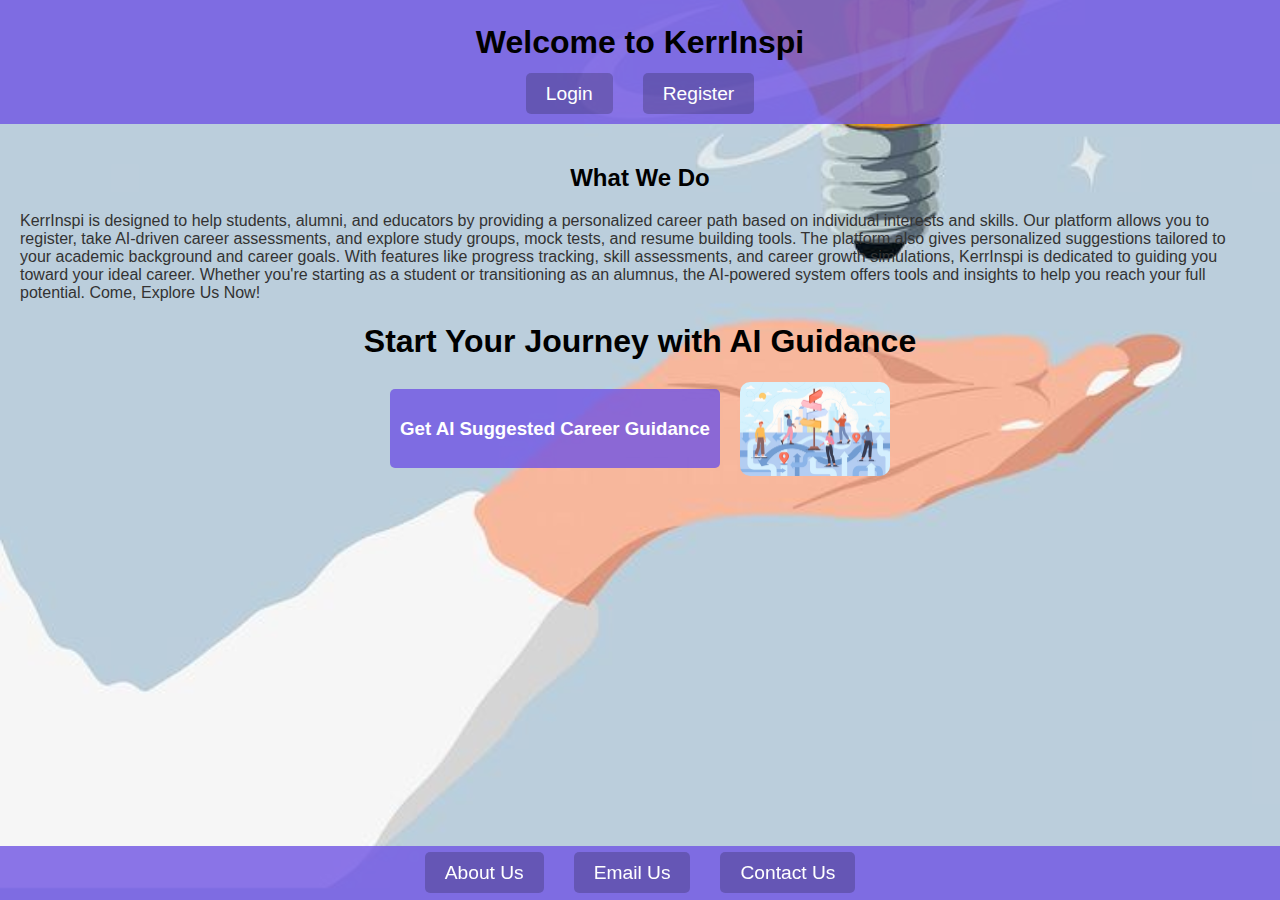
<file: index.html>
<!DOCTYPE html>
<html lang="en">
<head>
    <meta charset="UTF-8">
    <meta name="viewport" content="width=device-width, initial-scale=1.0">
    <title>KerrInspi - Write Your Career Path</title>
    <link rel="stylesheet" href="styles.css">
    <style>
        /* Inline style to control the layout next to the AI button */
        .ai-guidance-container {
            display: flex;
            align-items: center;
            justify-content: center;
            margin-top: 20px;
        }
        .ai-guidance-container img {
            width: 150px; /* Set the width of the image */
            height: auto;  /* Maintain aspect ratio */
            margin-left: 20px;
            border-radius: 10px;
        }
    </style>
</head>
<body>
    <header>
        <h1>Welcome to KerrInspi</h1>
        <nav>
            <ul>
                <li><a href="login.html">Login</a></li>
                <li><a href="registration.html">Register</a></li>
            </ul>
        </nav>
    </header>

    <main>
        <!-- "What We Do" Section -->
        <section id="what-we-do">
            <h2>What We Do</h2>
            <p>
                KerrInspi is designed to help students, alumni, and educators by providing a personalized career path based on 
                individual interests and skills. Our platform allows you to register, take AI-driven career assessments, and 
                explore study groups, mock tests, and resume building tools. The platform also gives personalized suggestions 
                tailored to your academic background and career goals. With features like progress tracking, skill assessments, 
                and career growth simulations, KerrInspi is dedicated to guiding you toward your ideal career. Whether you're 
                starting as a student or transitioning as an alumnus, the AI-powered system offers tools and insights to help 
                you reach your full potential. Come, Explore Us Now!
            </p>
        </section>

        <!-- AI Career Guidance Button with Photo -->
        <section id="ai-guidance">
            <h1>Start Your Journey with AI Guidance</h1>
            <div class="ai-guidance-container">
                <!-- AI Career Guidance Button -->
                <button id="ai-guidance-btn" onclick="redirectToTestPage()">
                    <h3>Get AI Suggested Career Guidance</h3>
                </button>

                <!-- Image Next to the Button -->
                <img src="photo.png" alt="Career Guidance Illustration">
            </div>
        </section>
    </main>

    <footer>
        <ul>
            <li><a href="#">About Us</a></li>
            <li><a href="#">Email Us</a></li>
            <li><a href="#">Contact Us</a></li>
        </ul>
    </footer>

    <script src="script.js"></script>
</body>
</html>
</file>
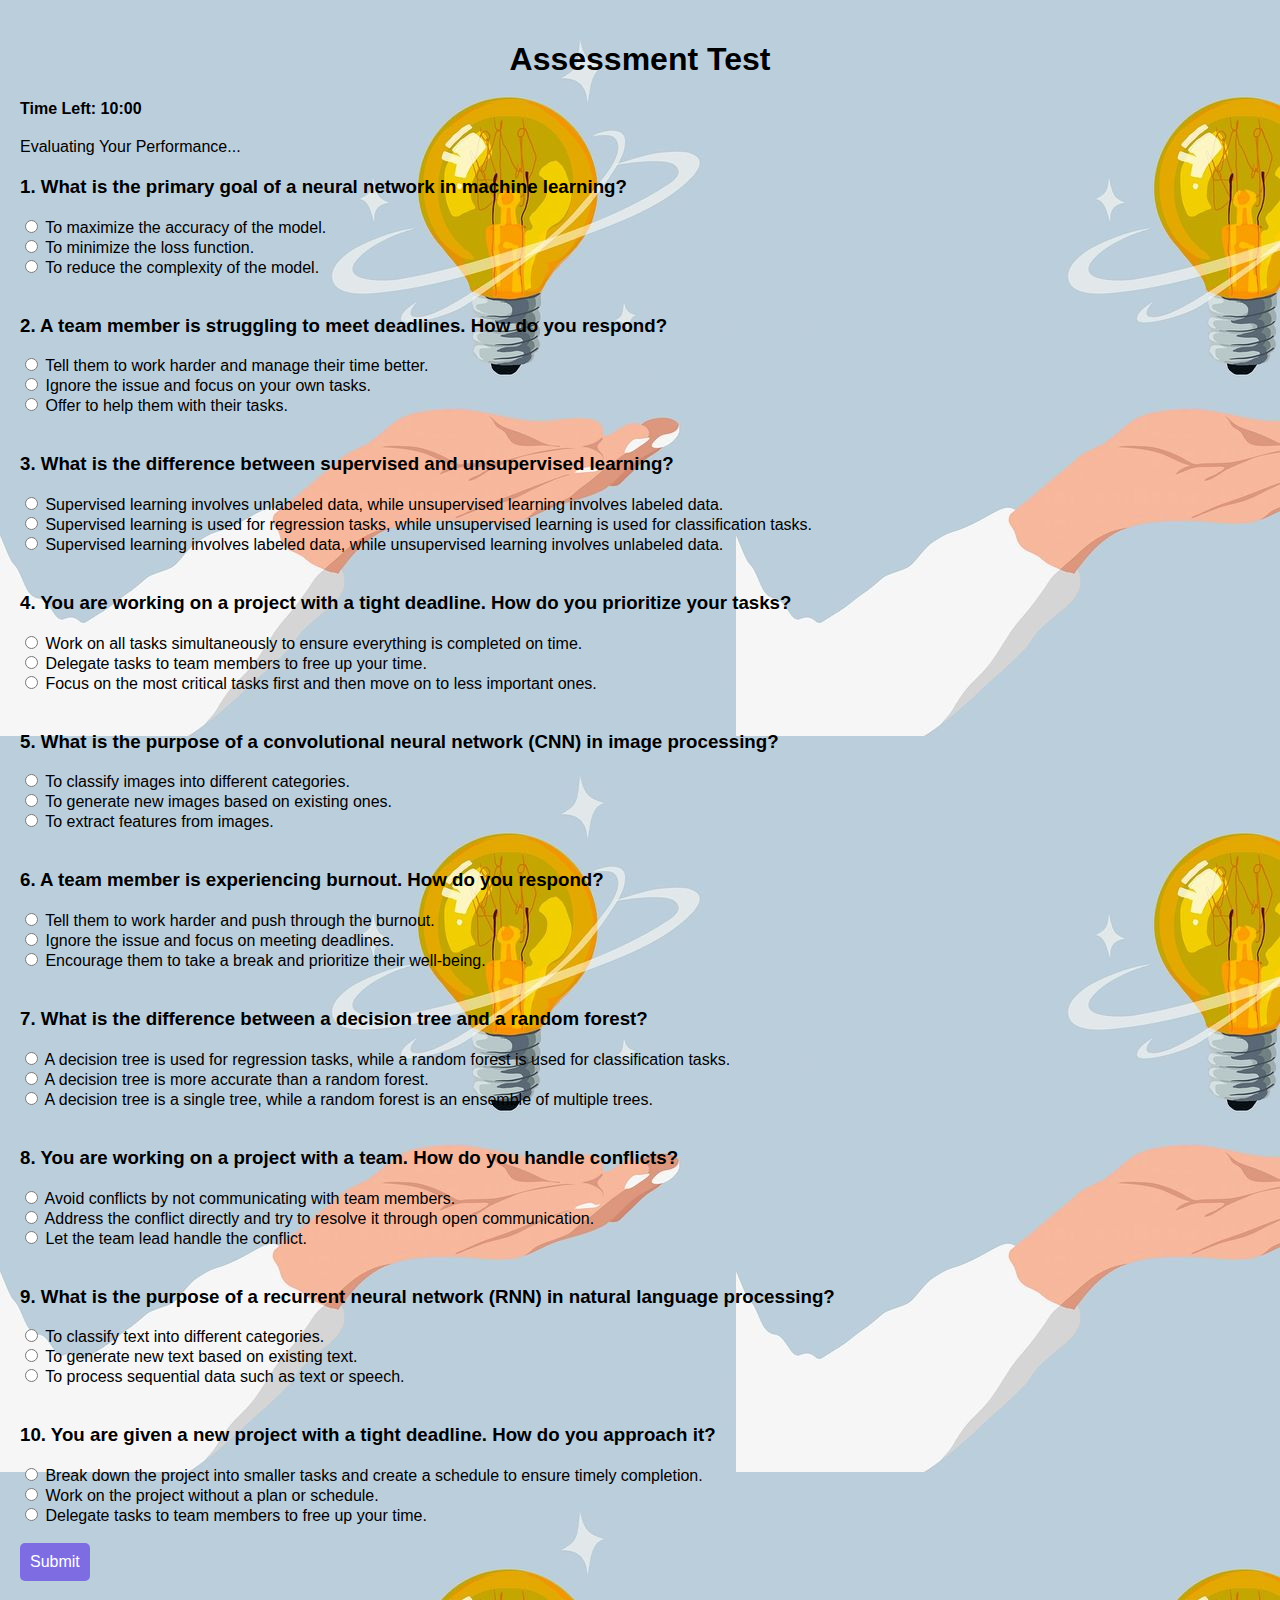
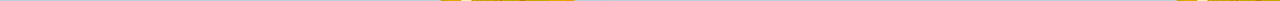
<file: assessment.html>
<!DOCTYPE html>
<html lang="en">
<head>
    <meta charset="UTF-8">
    <meta name="viewport" content="width=device-width, initial-scale=1.0">
    <title>Assessment</title>
    <link rel="stylesheet" href="assessment.css">
    <script src="assessment.js" defer></script>
</head>
<body>
    <header>
        <h1>Assessment Test</h1>
    </header>
    <main>
        <div id="timer">Time Left: <span id="time">10:00</span></div>
        <p>Evaluating Your Performance...</p>

        <form id="assessment-form">
            <h3>1. What is the primary goal of a neural network in machine learning?</h3>
            <input type="radio" name="q1" value="A"> To maximize the accuracy of the model.<br>
            <input type="radio" name="q1" value="B"> To minimize the loss function.<br>
            <input type="radio" name="q1" value="C"> To reduce the complexity of the model.<br><br>

            <h3>2. A team member is struggling to meet deadlines. How do you respond?</h3>
            <input type="radio" name="q2" value="A"> Tell them to work harder and manage their time better.<br>
            <input type="radio" name="q2" value="B"> Ignore the issue and focus on your own tasks.<br>
            <input type="radio" name="q2" value="C"> Offer to help them with their tasks.<br><br>

            <h3>3. What is the difference between supervised and unsupervised learning?</h3>
            <input type="radio" name="q3" value="A"> Supervised learning involves unlabeled data, while unsupervised learning involves labeled data.<br>
            <input type="radio" name="q3" value="B"> Supervised learning is used for regression tasks, while unsupervised learning is used for classification tasks.<br>
            <input type="radio" name="q3" value="C"> Supervised learning involves labeled data, while unsupervised learning involves unlabeled data.<br><br>

            <h3>4. You are working on a project with a tight deadline. How do you prioritize your tasks?</h3>
            <input type="radio" name="q4" value="A"> Work on all tasks simultaneously to ensure everything is completed on time.<br>
            <input type="radio" name="q4" value="B"> Delegate tasks to team members to free up your time.<br>
            <input type="radio" name="q4" value="C"> Focus on the most critical tasks first and then move on to less important ones.<br><br>

            <h3>5. What is the purpose of a convolutional neural network (CNN) in image processing?</h3>
            <input type="radio" name="q5" value="A"> To classify images into different categories.<br>
            <input type="radio" name="q5" value="B"> To generate new images based on existing ones.<br>
            <input type="radio" name="q5" value="C"> To extract features from images.<br><br>

            <h3>6. A team member is experiencing burnout. How do you respond?</h3>
            <input type="radio" name="q6" value="A"> Tell them to work harder and push through the burnout.<br>
            <input type="radio" name="q6" value="B"> Ignore the issue and focus on meeting deadlines.<br>
            <input type="radio" name="q6" value="C"> Encourage them to take a break and prioritize their well-being.<br><br>

            <h3>7. What is the difference between a decision tree and a random forest?</h3>
            <input type="radio" name="q7" value="A"> A decision tree is used for regression tasks, while a random forest is used for classification tasks.<br>
            <input type="radio" name="q7" value="B"> A decision tree is more accurate than a random forest.<br>
            <input type="radio" name="q7" value="C"> A decision tree is a single tree, while a random forest is an ensemble of multiple trees.<br><br>

            <h3>8. You are working on a project with a team. How do you handle conflicts?</h3>
            <input type="radio" name="q8" value="A"> Avoid conflicts by not communicating with team members.<br>
            <input type="radio" name="q8" value="B"> Address the conflict directly and try to resolve it through open communication.<br>
            <input type="radio" name="q8" value="C"> Let the team lead handle the conflict.<br><br>

            <h3>9. What is the purpose of a recurrent neural network (RNN) in natural language processing?</h3>
            <input type="radio" name="q9" value="A"> To classify text into different categories.<br>
            <input type="radio" name="q9" value="B"> To generate new text based on existing text.<br>
            <input type="radio" name="q9" value="C"> To process sequential data such as text or speech.<br><br>

            <h3>10. You are given a new project with a tight deadline. How do you approach it?</h3>
            <input type="radio" name="q10" value="A"> Break down the project into smaller tasks and create a schedule to ensure timely completion.<br>
            <input type="radio" name="q10" value="B"> Work on the project without a plan or schedule.<br>
            <input type="radio" name="q10" value="C"> Delegate tasks to team members to free up your time.<br><br>

            <button type="submit">Submit</button>
        </form>

        <div id="result" style="display: none;">
            <h2>Results</h2>
            <p id="score"></p>
            <button id="review-performance">Review Performance</button>
        </div>

        <div id="review-performance-div" style="display: none;">
            <h2>Review Performance</h2>
            <div id="review-questions"></div>
            <button id="go-back-to-dashboard">Go Back to Dashboard</button>
        </div>
    </main>
</body>
</html>
</file>
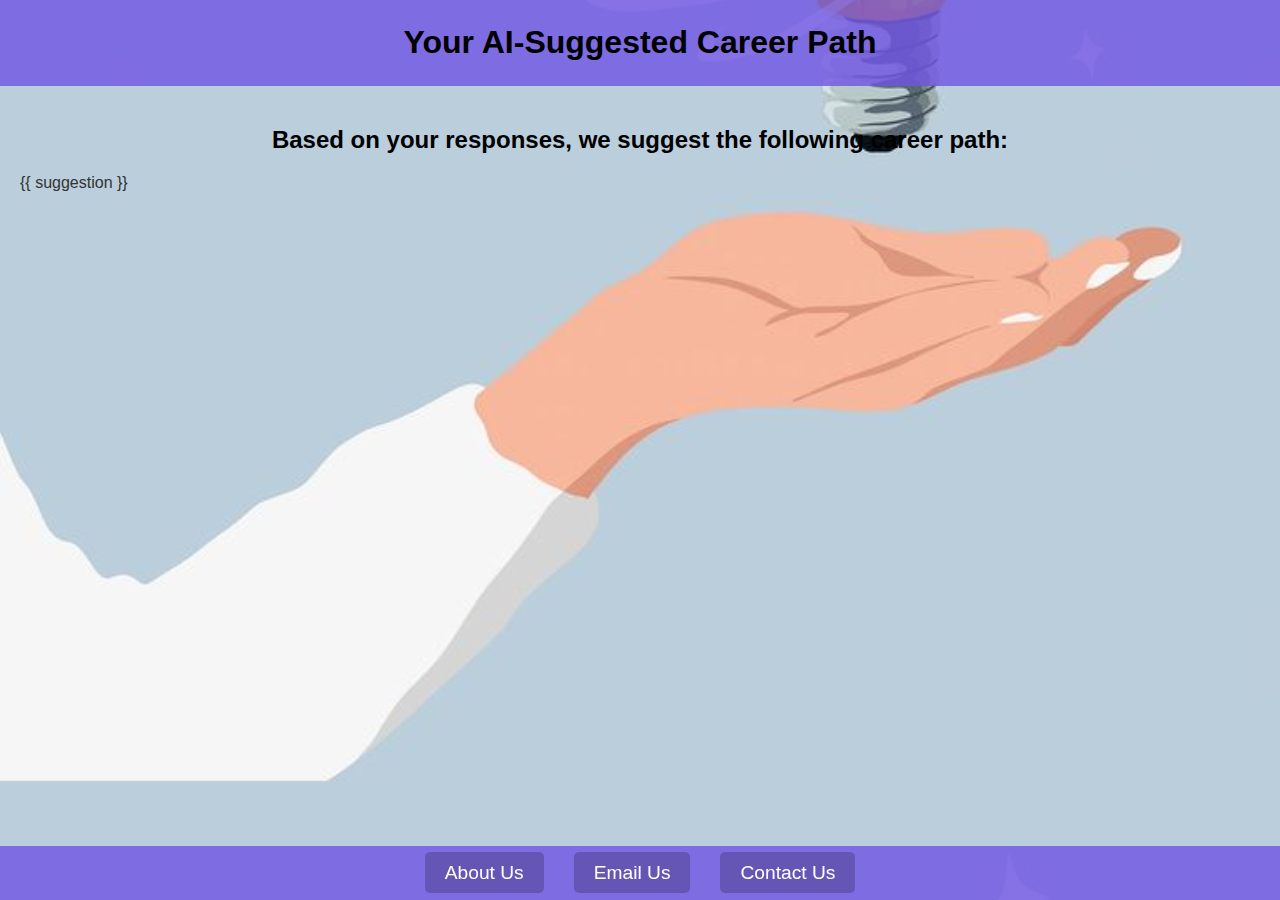
<file: career_suggestions.html>
<!DOCTYPE html>
<html lang="en">
<head>
    <meta charset="UTF-8">
    <meta name="viewport" content="width=device-width, initial-scale=1.0">
    <title>Career Suggestion</title>
    <link rel="stylesheet" href="styles.css">
</head>
<body>
    <header>
        <h1>Your AI-Suggested Career Path</h1>
    </header>

    <main>
        <h2>Based on your responses, we suggest the following career path:</h2>
        <p id="suggestion">{{ suggestion }}</p>
        <br><br><br> <!-- Additional <br> tags for readability -->
    </main>

    <footer>
        <ul>
            <li><a href="#">About Us</a></li>
            <li><a href="#">Email Us</a></li>
            <li><a href="#">Contact Us</a></li>
        </ul>
    </footer>

    <script src="script.js"></script>
</body>
</html>
</file>
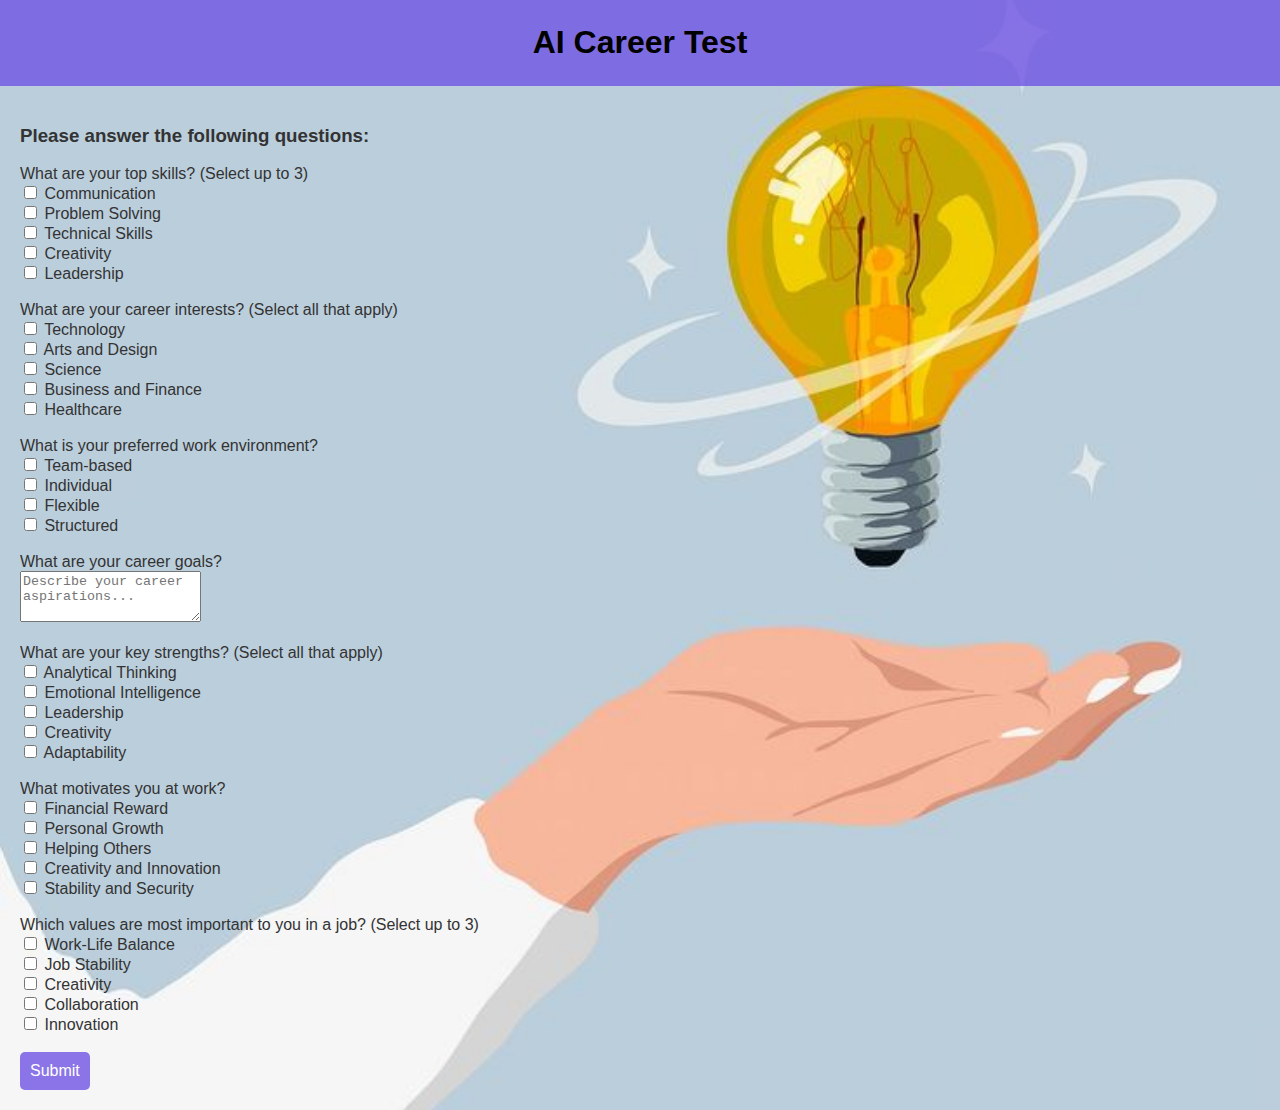
<file: career_test.html>
<!DOCTYPE html>
<html lang="en">
<head>
    <meta charset="UTF-8">
    <meta name="viewport" content="width=device-width, initial-scale=1.0">
    <title>Career Test - KerrInspi</title>
    <link rel="stylesheet" href="styles.css">
</head>
<body>
    <header>
        <h1>AI Career Test</h1>
    </header>

    <main>
        <form id="career-test-form">
            <h3>Please answer the following questions:</h3>

            <!-- Skills Question (Checkboxes) -->
            <label for="skills">What are your top skills? (Select up to 3)</label><br>
            <input type="checkbox" name="skills" value="Communication"> Communication<br>
            <input type="checkbox" name="skills" value="Problem Solving"> Problem Solving<br>
            <input type="checkbox" name="skills" value="Technical Skills"> Technical Skills<br>
            <input type="checkbox" name="skills" value="Creativity"> Creativity<br>
            <input type="checkbox" name="skills" value="Leadership"> Leadership<br><br>

            <!-- Interests Question (Checkboxes) -->
            <label for="interests">What are your career interests? (Select all that apply)</label><br>
            <input type="checkbox" name="interests" value="Technology"> Technology<br>
            <input type="checkbox" name="interests" value="Arts and Design"> Arts and Design<br>
            <input type="checkbox" name="interests" value="Science"> Science<br>
            <input type="checkbox" name="interests" value="Business and Finance"> Business and Finance<br>
            <input type="checkbox" name="interests" value="Healthcare"> Healthcare<br><br>

            <!-- Work Environment Question -->
            <label for="work_environment">What is your preferred work environment?</label><br>
            <input type="checkbox" name="work_environment" value="Team-based"> Team-based<br>
            <input type="checkbox" name="work_environment" value="Individual"> Individual<br>
            <input type="checkbox" name="work_environment" value="Flexible"> Flexible<br>
            <input type="checkbox" name="work_environment" value="Structured"> Structured<br><br>

            <!-- Career Goals (Open Text) -->
            <label for="career_goals">What are your career goals?</label><br>
            <textarea id="career_goals" name="career_goals" rows="3" placeholder="Describe your career aspirations..."></textarea><br><br>

            <!-- Strengths Question (Checkboxes) -->
            <label for="strengths">What are your key strengths? (Select all that apply)</label><br>
            <input type="checkbox" name="strengths" value="Analytical Thinking"> Analytical Thinking<br>
            <input type="checkbox" name="strengths" value="Emotional Intelligence"> Emotional Intelligence<br>
            <input type="checkbox" name="strengths" value="Leadership"> Leadership<br>
            <input type="checkbox" name="strengths" value="Creativity"> Creativity<br>
            <input type="checkbox" name="strengths" value="Adaptability"> Adaptability<br><br>

            <!-- Motivation Question -->
            <label for="motivation">What motivates you at work?</label><br>
            <input type="checkbox" name="motivation" value="Financial Reward"> Financial Reward<br>
            <input type="checkbox" name="motivation" value="Personal Growth"> Personal Growth<br>
            <input type="checkbox" name="motivation" value="Helping Others"> Helping Others<br>
            <input type="checkbox" name="motivation" value="Creativity and Innovation"> Creativity and Innovation<br>
            <input type="checkbox" name="motivation" value="Stability and Security"> Stability and Security<br><br>

            <!-- Values Question (Checkboxes) -->
            <label for="values">Which values are most important to you in a job? (Select up to 3)</label><br>
            <input type="checkbox" name="values" value="Work-Life Balance"> Work-Life Balance<br>
            <input type="checkbox" name="values" value="Job Stability"> Job Stability<br>
            <input type="checkbox" name="values" value="Creativity"> Creativity<br>
            <input type="checkbox" name="values" value="Collaboration"> Collaboration<br>
            <input type="checkbox" name="values" value="Innovation"> Innovation<br><br>

            <button type="button" onclick="submitCareerTest()">Submit</button>
        </form>
    </main>

    <script src="script.js"></script>
</body>
</html>
</file>
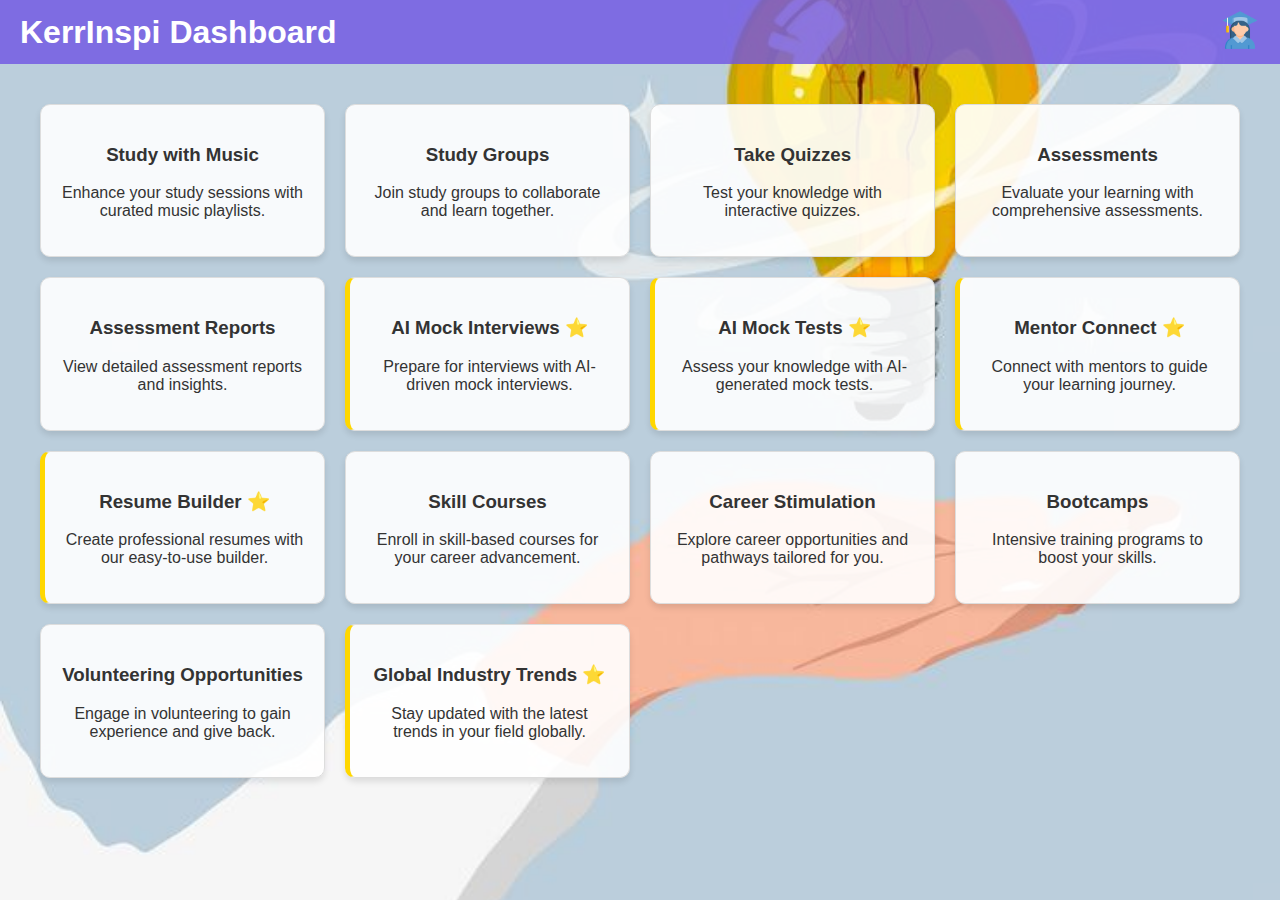
<file: dashboard.html>
<!DOCTYPE html>
<html lang="en">
<head>
    <meta charset="UTF-8">
    <meta name="viewport" content="width=device-width, initial-scale=1.0">
    <title>Dashboard</title>
    <link rel="stylesheet" href="dashboard.css">
    <script src="dashboard.js" defer></script> <!-- External JS file -->
</head>
<body>
    <header>
        <div class="header-container">
            <h1>KerrInspi Dashboard</h1>
            <div class="user-icon">
                <img src="user_icon.png" alt="User Icon">
                <div class="user-menu">
                    <ul>
                        <li><a href="profile.html">Profile</a></li>
                        <li><a href="#">Settings</a></li>
                        <div class="logout" onclick="log_out()">
                            <li><a href="index.html">Logout</a></li>
                        </div>
                    </ul>
                </div>
            </div>
        </div>
    </header>

    <main>
        <div class="feature-grid">
            <div class="feature" onclick="openMusicPage()">
                <h3>Study with Music</h3>
                <p>Enhance your study sessions with curated music playlists.</p>
            </div>
            <div class="feature">
                <h3>Study Groups</h3>
                <p>Join study groups to collaborate and learn together.</p>
            </div>
            <div class="feature">
                <h3>Take Quizzes</h3>
                <p>Test your knowledge with interactive quizzes.</p>
            </div>
            <div class="feature" onclick="openAssessment()">
                <h3>Assessments</h3>
                <p>Evaluate your learning with comprehensive assessments.</p>
            </div>
            
            <!-- Assessment Reports Feature -->
            
            <div class="feature" onclick="openAssessmentReports()">
                <h3>Assessment Reports</h3>
                <p>View detailed assessment reports and insights.</p>
            </div>

            <div class="feature premium" onclick="showPremiumNotification()">
                <h3>AI Mock Interviews ⭐</h3>
                <p>Prepare for interviews with AI-driven mock interviews.</p>
            </div>
            <div class="feature premium" onclick="showPremiumNotification()">
                <h3>AI Mock Tests ⭐</h3>
                <p>Assess your knowledge with AI-generated mock tests.</p>
            </div>
            <div class="feature premium" onclick="showPremiumNotification()">
                <h3>Mentor Connect ⭐</h3>
                <p>Connect with mentors to guide your learning journey.</p>
            </div>
            <div class="feature premium" onclick="showPremiumNotification()">
                <h3>Resume Builder ⭐</h3>
                <p>Create professional resumes with our easy-to-use builder.</p>
            </div>
            <div class="feature">
                <h3>Skill Courses</h3>
                <p>Enroll in skill-based courses for your career advancement.</p>
            </div>
            <div class="feature">
                <h3>Career Stimulation</h3>
                <p>Explore career opportunities and pathways tailored for you.</p>
            </div>
            <div class="feature">
                <h3>Bootcamps</h3>
                <p>Intensive training programs to boost your skills.</p>
            </div>
            <div class="feature">
                <h3>Volunteering Opportunities</h3>
                <p>Engage in volunteering to gain experience and give back.</p>
            </div>
            <div class="feature premium" onclick="showPremiumNotification()">
                <h3>Global Industry Trends ⭐</h3>
                <p>Stay updated with the latest trends in your field globally.</p>
            </div>
        </div>
    </main>
</body>
</html>
</file>
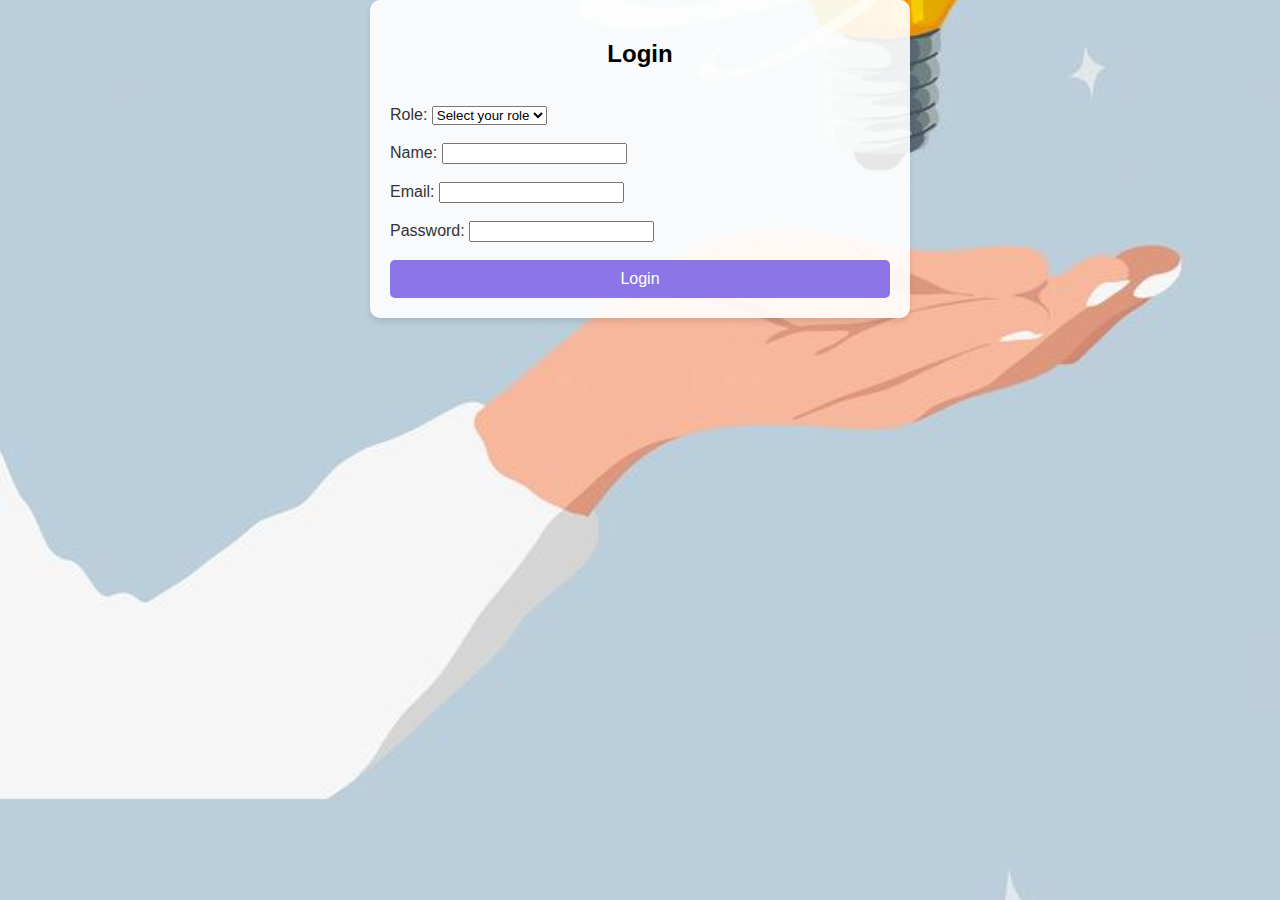
<file: login.html>
<!DOCTYPE html>
<html lang="en">
<head>
    <meta charset="UTF-8">
    <meta name="viewport" content="width=device-width, initial-scale=1.0">
    <title>Login Page</title>
    <link rel="stylesheet" href="register_styles.css">
</head>
<body>
    <div class="container">
        <h2>Login</h2><br>
        <form id="loginForm">
            <label for="role">Role:</label>
            <select id="role" name="role" required>
                <option value="" disabled selected>Select your role</option>
                <option value="student">Student</option>
                <option value="alumni">Alumni</option>
                <option value="educator">Educator</option>
            </select><br><br>

            <label for="name">Name:</label>
            <input type="text" id="name" name="name" required><br><br>

            <label for="email">Email:</label>
            <input type="email" id="email" name="email" required><br><br>

            <label for="password">Password:</label>
            <input type="password" id="password" name="password" required><br><br>

            <button type="submit">Login</button>
        </form>
    </div>

    <script src="login_script.js"></script>
</body>
</html>
</file>
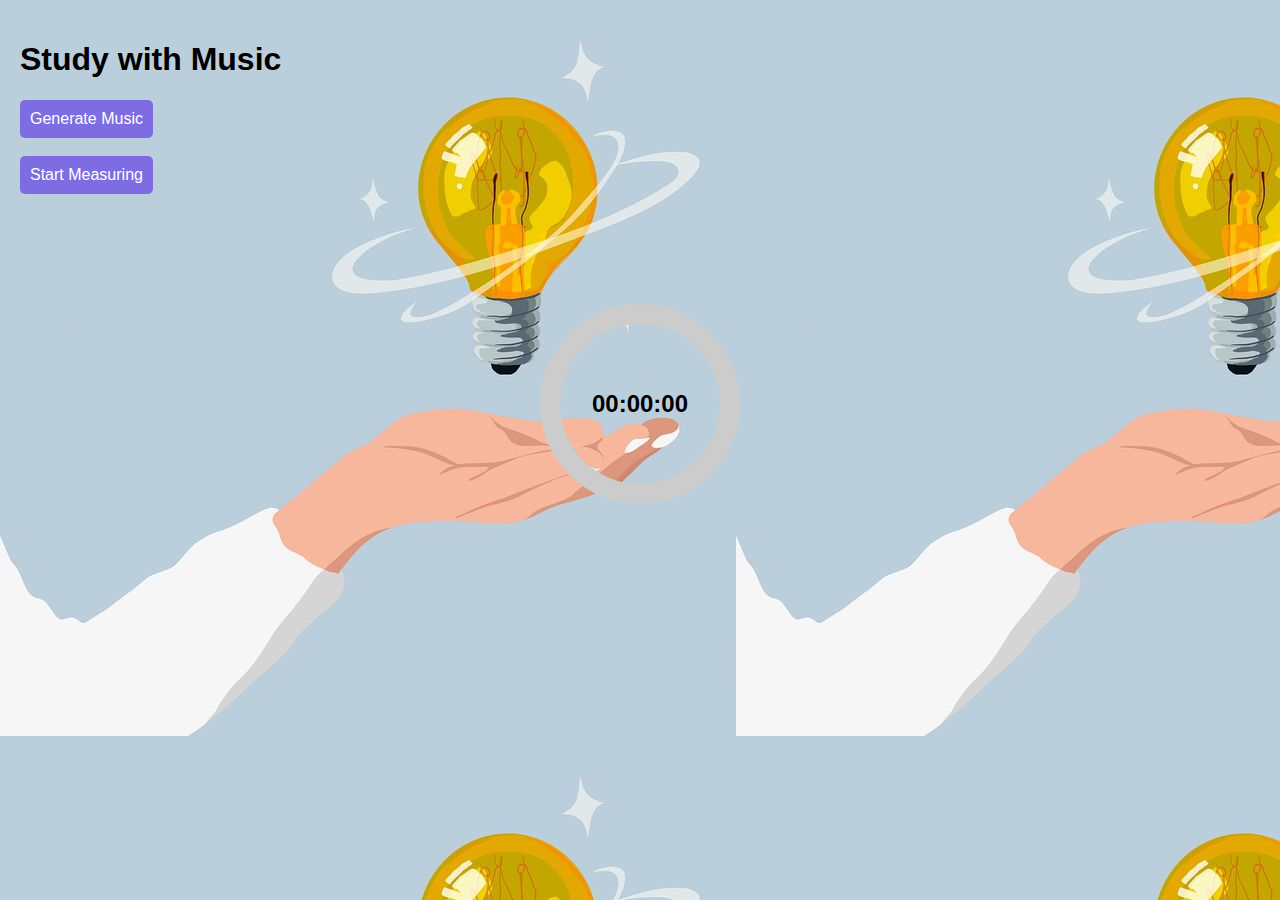
<file: music.html>
<!DOCTYPE html>
<html lang="en">
<head>
    <meta charset="UTF-8">
    <meta name="viewport" content="width=device-width, initial-scale=1.0">
    <title>Study with Music</title>
    <link rel="stylesheet" href="assessment.css">
    <script src="music.js" defer></script> <!-- External JS file for music functionality -->
</head>
<body>
    <div class="music-container">
        <h1>Study with Music</h1>
        <div class="music-controls">
            <button id="generate-music-btn">Generate Music</button><br><br>
            <button id="start-timer-btn">Start Measuring</button><br><br>
            <button id="pause-record-btn" style="display: none;">Pause and Record</button><br><br>
            <button id="back-to-dashboard-btn" style="display: none;">Go Back to Dashboard</button><br><br>
        </div>

        <div id="timer-container">
            <svg id="timer-circle" width="200" height="200" viewBox="0 0 100 100">
                <circle cx="50" cy="50" r="45" stroke-width="10" fill="none" class="background-circle"></circle>
                <circle cx="50" cy="50" r="45" stroke-width="10" fill="none" class="progress-circle"></circle>
            </svg>
            <div id="time-elapsed">00:00:00</div>
        </div>
    </div>
</body>
</html>
</file>
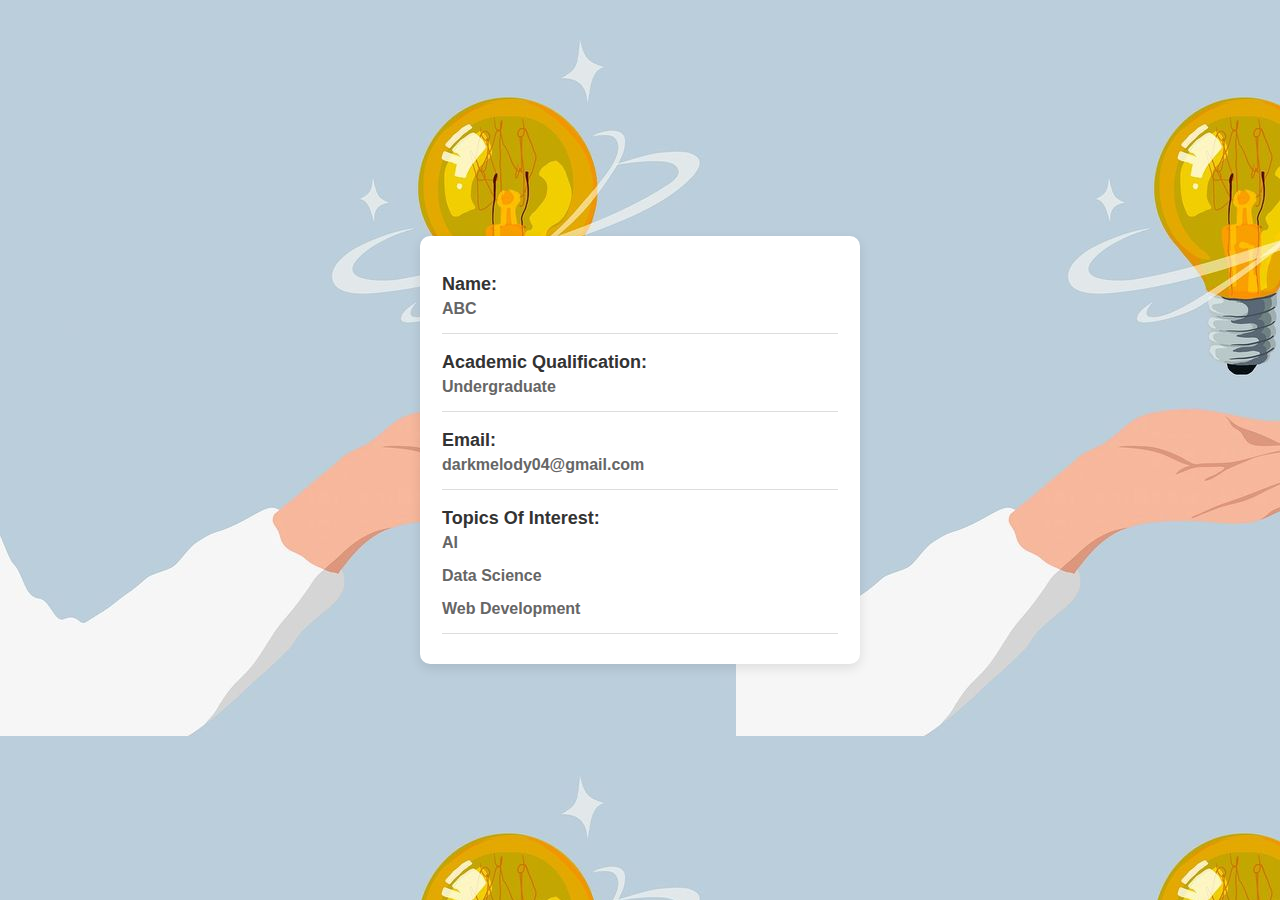
<file: profile.html>
<!DOCTYPE html>
<html lang="en">
<head>
    <meta charset="UTF-8">
    <meta name="viewport" content="width=device-width, initial-scale=1.0">
    <title>KerrInspi Student Profile</title>
    <link rel="stylesheet" href="profile.css">
</head>
<body>
    <div class="profile-container">
        <legend class="profile-legend">
            <h3>Name:</h3> 
            <h5>ABC</h5>
            <hr>
            <h3>Academic Qualification:</h3>
            <h5>Undergraduate</h5>
            <hr> 
            <h3>Email:</h3>
            <h5>darkmelody04@gmail.com</h5>
            <hr> 
            <h3>Topics Of Interest:</h3> 
            <h5>AI</h5>
            <h5>Data Science</h5>
            <h5>Web Development</h5>
            <hr>
        </legend>
    </div>
</body>
</html>
</file>
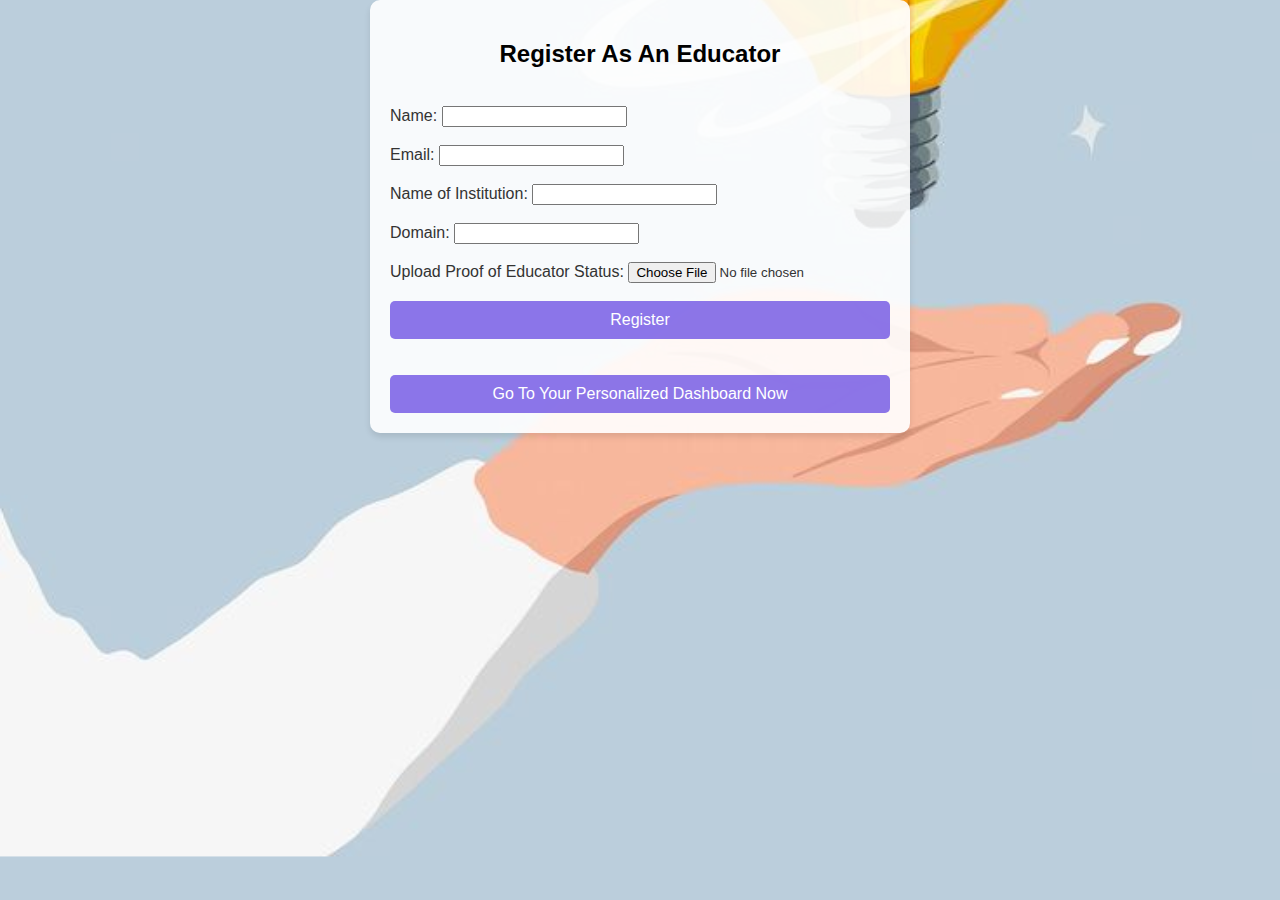
<file: register_educator.html>
<!DOCTYPE html>
<html lang="en">
<head>
    <meta charset="UTF-8">
    <meta name="viewport" content="width=device-width, initial-scale=1.0">
    <title>Register as an Educator</title>
    <link rel="stylesheet" href="register_styles.css">
</head>
<body>
    <div class="container">
        <h2>Register As An Educator</h2><br> 
        <form id="educatorForm" enctype="multipart/form-data">
            <label for="name">Name:</label>
            <input type="text" id="name" name="name" required><br><br>

            <label for="email">Email:</label>
            <input type="email" id="email" name="email" required><br><br>

            <label for="institution">Name of Institution:</label>
            <input type="text" id="institution" name="institution" required><br><br>

            <label for="domain">Domain:</label>
            <input type="text" id="domain" name="domain" required><br><br>

            <label for="proof">Upload Proof of Educator Status:</label>
            <input type="file" id="proof" name="proof" accept="image/*,application/pdf" required><br><br>

            <button type="submit">Register</button><br><br>
            <button onclick="dashboard.html">Go To Your Personalized Dashboard Now</button>
        </form>
    </div>

    <script src="register_educator.js"></script>
</body>
</html>
</file>
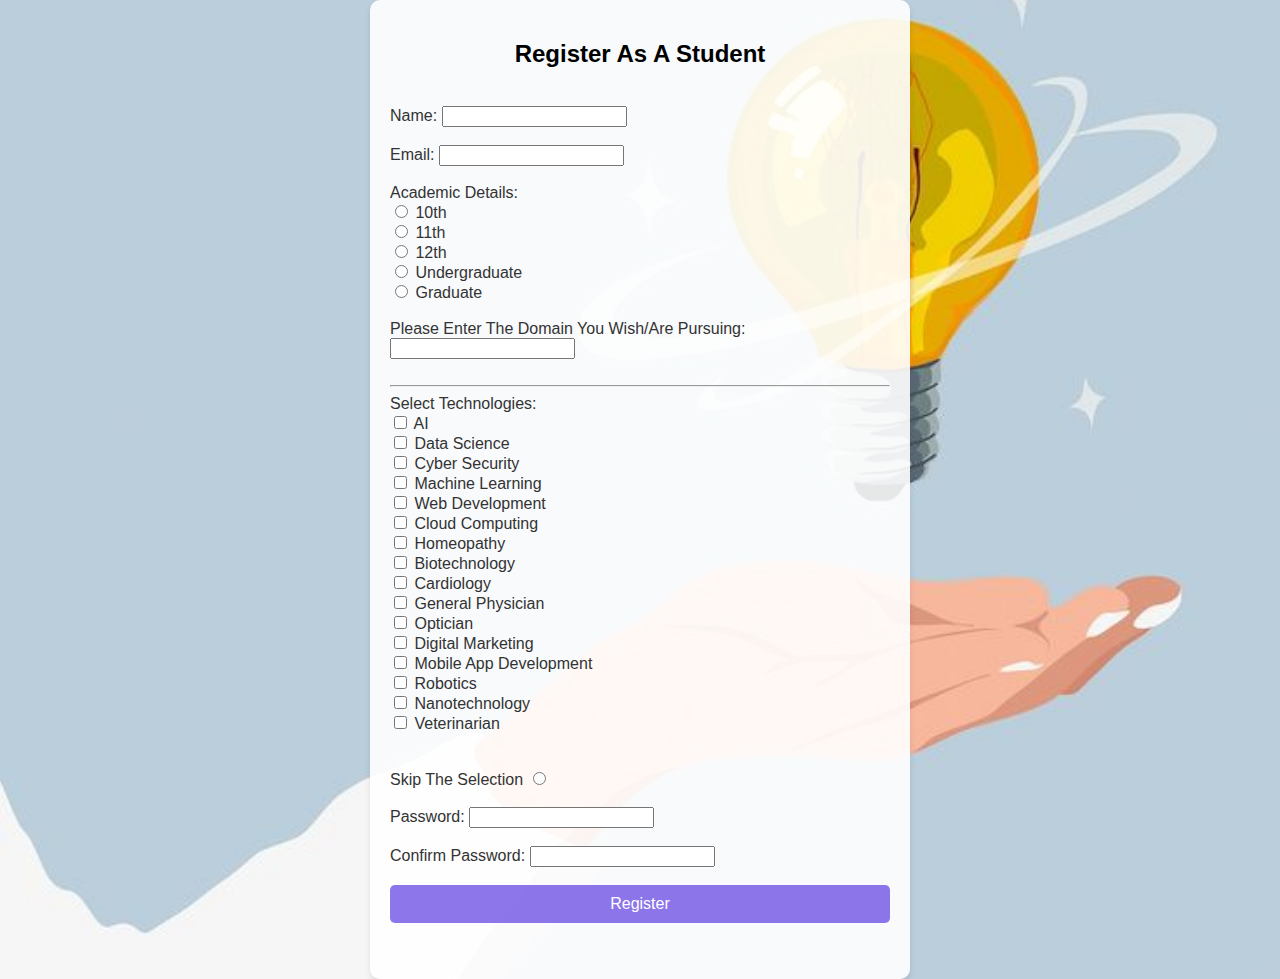
<file: register_student.html>
<!DOCTYPE html>
<html lang="en">
<head>
    <meta charset="UTF-8">
    <meta name="viewport" content="width=device-width, initial-scale=1.0">
    <title>Register Page</title>
    <link rel="stylesheet" href="register_styles.css"> 
</head>
<body>
    <div class="container">
        <h2>Register As A Student</h2><br> 
        <form id="signupForm">
            <label for="name">Name:</label>
            <input type="text" id="name" name="name" required><br><br>

            <label for="email">Email:</label>
            <input type="email" id="email" name="email" required><br><br>

            <label>Academic Details:</label><br>
            <input type="radio" name="academicLevel" value="10th" required> 10th<br>
            <input type="radio" name="academicLevel" value="11th Grade"> 11th<br>
            <input type="radio" name="academicLevel" value="12th Grade"> 12th<br>
            <input type="radio" name="academicLevel" value="Undergraduate"> Undergraduate<br>
            <input type="radio" name="academicLevel" value="Graduate"> Graduate<br><br>

            <label for="domain">Please Enter The Domain You Wish/Are Pursuing:</label>
            <input type="text" id="domain" name="domain" required><br><br>

            <hr> 

            <label for="technologies">Select Technologies:</label><br>
            <div id="technologies">
                <input type="checkbox" name="tech" value="AI"> AI<br>
                <input type="checkbox" name="tech" value="Data Science"> Data Science<br>
                <input type="checkbox" name="tech" value="Cyber Security"> Cyber Security<br>
                <input type="checkbox" name="tech" value="Machine Learning"> Machine Learning<br>
                <input type="checkbox" name="tech" value="Web Development"> Web Development<br>
                <input type="checkbox" name="tech" value="Cloud Computing"> Cloud Computing<br>
                <input type="checkbox" name="bio" value="Homeopathy"> Homeopathy<br>
                <input type="checkbox" name="bio" value="Biotechnology"> Biotechnology<br>
                <input type="checkbox" name="bio" value="Cardiology"> Cardiology<br>
                <input type="checkbox" name="bio" value="General Physician"> General Physician<br>
                <input type="checkbox" name="bio" value="Optician"> Optician<br>
                <input type="checkbox" name="tech" value="Digital Marketing"> Digital Marketing<br>
                <input type="checkbox" name="tech" value="Mobile App Development"> Mobile App Development<br>
                <input type="checkbox" name="tech" value="Robotics"> Robotics<br>
                <input type="checkbox" name="tech" value="Nanotechnology"> Nanotechnology<br>
                <input type="checkbox" name="bio" value="Veterinarian"> Veterinarian<br>
            </div><br><br> 

            <label for="skip">Skip The Selection</label>
            <input type="radio" id="skip" name="Skip Part"><br><br>

            <label for="password">Password:</label>
            <input type="password" id="password" name="password" required><br><br>

            <label for="confirmPassword">Confirm Password:</label>
            <input type="password" id="confirmPassword" name="confirmPassword" required><br><br>

            <button type="submit">Register</button><br><br>
        </form>
    </div>

    <script src="register_student_script.js"></script> <!-- Add your JS file -->
</body>
</html>
</file>
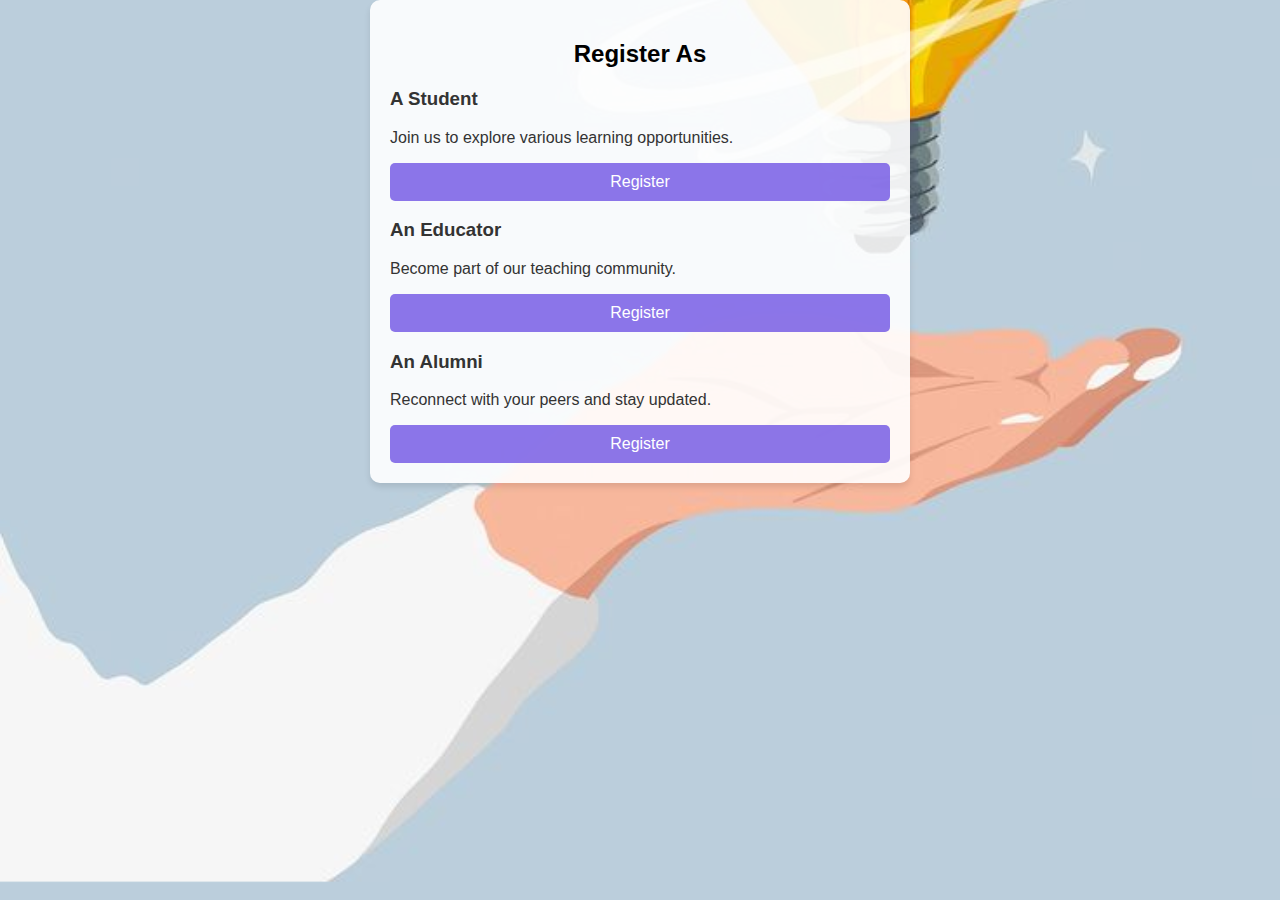
<file: registration.html>
<!DOCTYPE html>
<html lang="en">
<head>
    <meta charset="UTF-8">
    <meta name="viewport" content="width=device-width, initial-scale=1.0">
    <title>Login Page</title>
    <link rel="stylesheet" href="register_styles.css"> 
</head>
<body>
    <div class="container">
        <h2>Register As</h2> 
        <div class="options">
            <div class="option">
                <h3>A Student</h3>
                <p>Join us to explore various learning opportunities.</p>
                <button onclick="location.href='register_student.html'">Register</button>
            </div>
            <div class="option">
                <h3>An Educator</h3>
                <p>Become part of our teaching community.</p>
                <button onclick="location.href='register_educator.html'">Register</button>
            </div>
            <div class="option">
                <h3>An Alumni</h3>
                <p>Reconnect with your peers and stay updated.</p>
                <button onclick="location.href='register_alumni.html'">Register</button>
            </div>
        </div>
    </div>
</body>
</html>
</file>
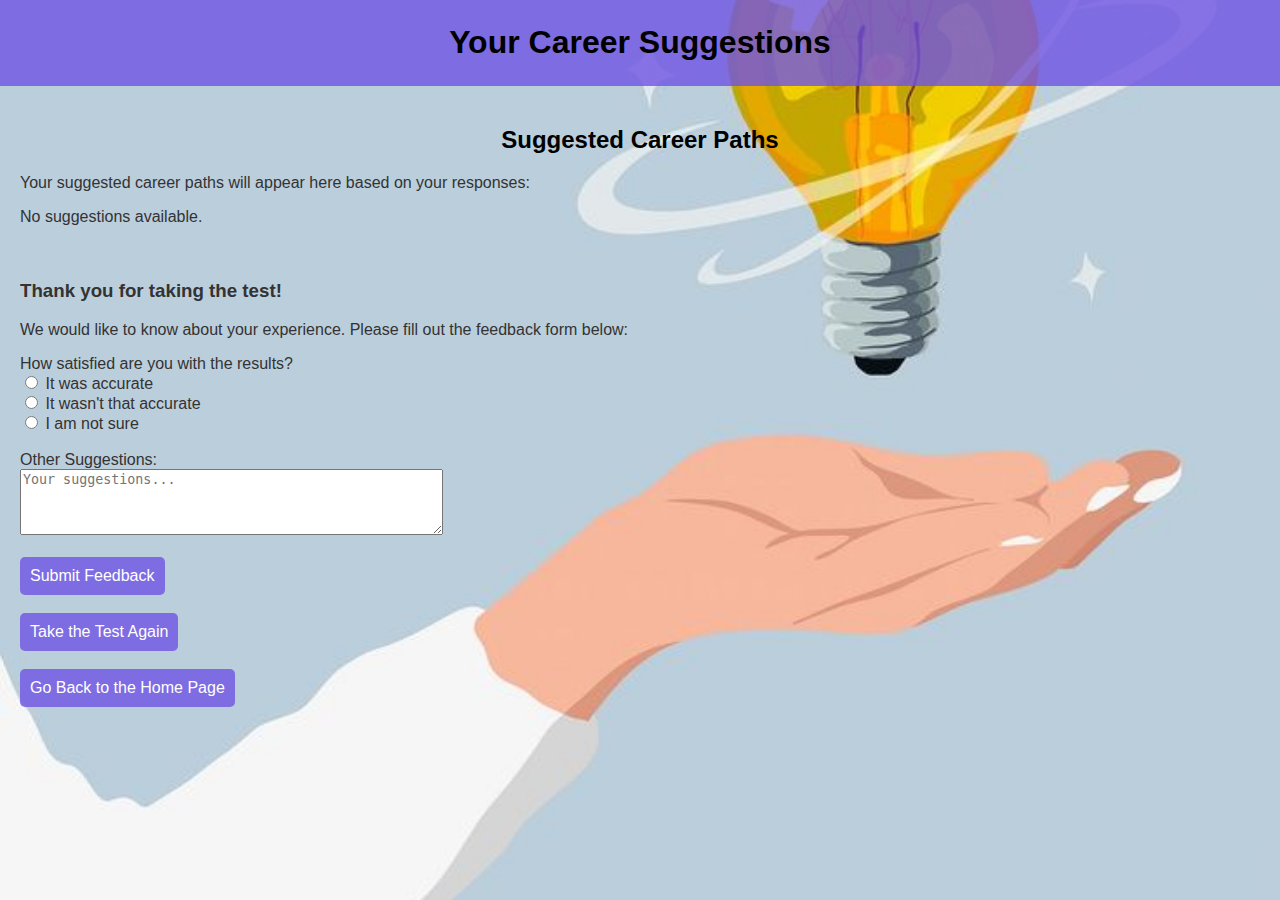
<file: results.html>
<!DOCTYPE html>
<html lang="en">
<head>
    <meta charset="UTF-8">
    <meta name="viewport" content="width=device-width, initial-scale=1.0">
    <title>Career Suggestions - KerrInspi</title>
    <link rel="stylesheet" href="styles.css">
</head>
<body>
    <header>
        <h1>Your Career Suggestions</h1>
    </header>

    <main>
        <section id="career-suggestion">
            <h2>Suggested Career Paths</h2>
            <p>Your suggested career paths will appear here based on your responses:</p>
            <div id="suggestions"></div><br><br>

            <!-- Thank You Message -->
            <h3>Thank you for taking the test!</h3>
            <p>We would like to know about your experience. Please fill out the feedback form below:</p>
            
            <!-- Feedback Form -->
            <form id="feedback-form">
                <label>How satisfied are you with the results?</label><br>
                <input type="radio" name="satisfaction" value="accurate" required> It was accurate<br>
                <input type="radio" name="satisfaction" value="not-accurate"> It wasn't that accurate<br>
                <input type="radio" name="satisfaction" value="unsure"> I am not sure<br><br>
                
                <label for="other-suggestions">Other Suggestions:</label><br>
                <textarea id="other-suggestions" rows="4" cols="50" placeholder="Your suggestions..."></textarea><br><br>
            </form>

            <button onclick="submitFeedback()">Submit Feedback</button><br><br>
            <button onclick="goBack()">Take the Test Again</button><br><br>
            <button onclick="goToHomePage()">Go Back to the Home Page</button>

            <!-- Thank You Message Display -->
            <div id="thank-you-message" style="display:none; margin-top: 20px; color: green;">
                Thank you for your feedback!
            </div>
        </section>
    </main>

    <script src="results.js"></script>
</body>
</html>
</file>
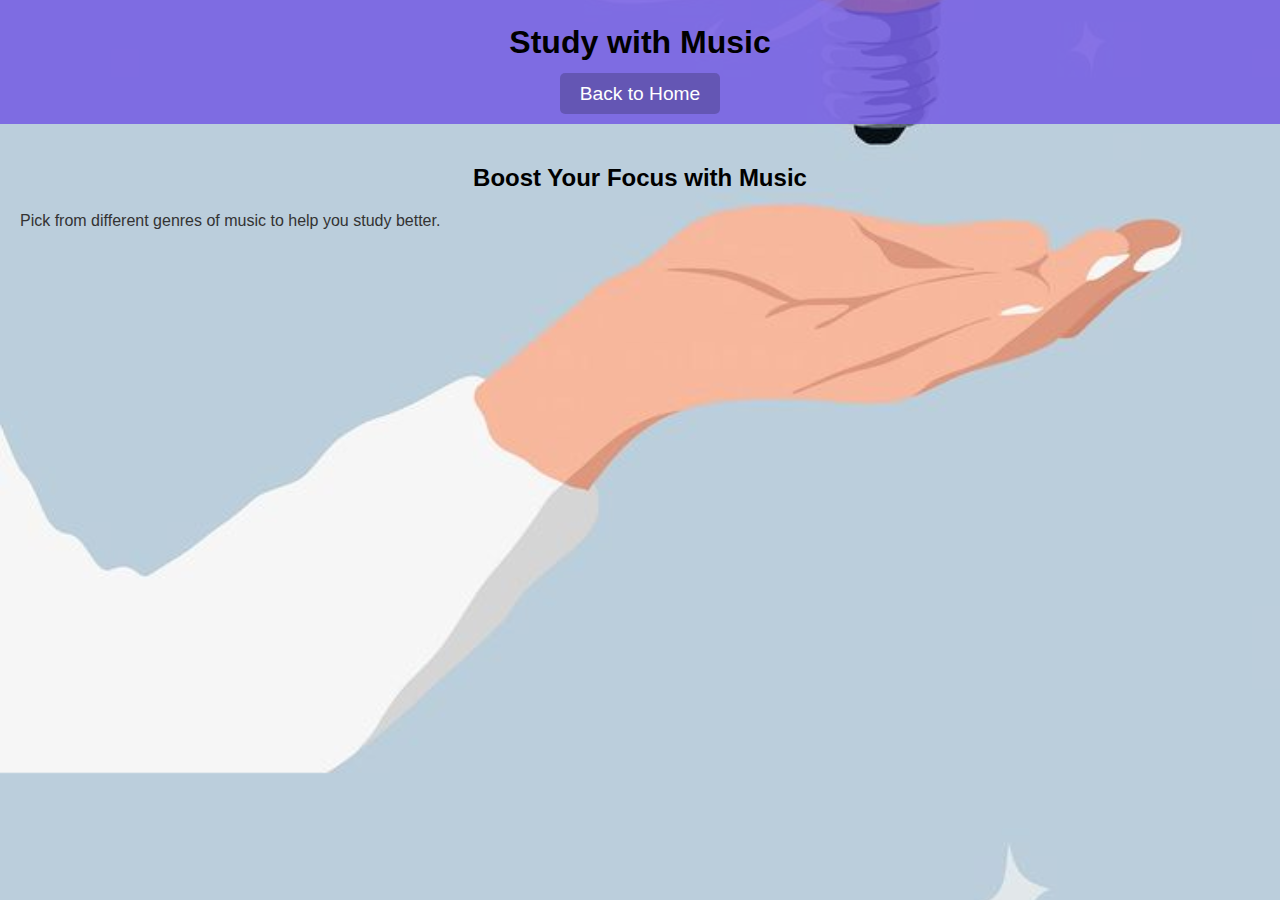
<file: studyWithMusic.html>
<!-- studyWithMusic.html -->

<!DOCTYPE html>
<html lang="en">
<head>
    <meta charset="UTF-8">
    <meta name="viewport" content="width=device-width, initial-scale=1.0">
    <title>Study with Music - KerrInspi</title>
    <link rel="stylesheet" href="styles.css">
</head>
<body>
    <header>
        <h1>Study with Music</h1>
        <nav>
            <ul>
                <li><a href="index.html">Back to Home</a></li>
            </ul>
        </nav>
    </header>

    <main>
        <section>
            <h2>Boost Your Focus with Music</h2>
            <p>Pick from different genres of music to help you study better.</p>
            <!-- Music player or embedded playlist goes here -->
        </section>
    </main>
</body>
</html>
</file>
<file: styles.css>
/* styles.css */

body {
    font-family: 'Arial', sans-serif;
    margin: 0;
    padding: 0;
    background-image: url('img.jpg');
    background-size: cover;
    background-position: center;
    color: #333;
}

header {
    background-color: rgba(111, 84, 227, 0.8); /* Semi-transparent background for readability */
    color: white;
    text-align: center;
    padding: 3px;
}

nav ul {
    list-style: none;
    padding: 0;
    display: flex;
    justify-content: center;
}

nav ul li {
    margin-right: 30px; /* Added more space between Login and Register */
}

nav ul li:last-child {
    margin-right: 0; /* No margin on the last item */
}

nav ul li a {
    color: white;
    text-decoration: none;
    font-size: 1.2rem;
    padding: 10px 20px;
    background-color: rgba(0, 0, 0, 0.2);
    border-radius: 5px;
    transition: background-color 0.3s;
}

nav ul li a:hover {
    background-color: rgba(0, 0, 0, 0.4);
}

main {
    padding: 20px;
}

h1, h2 {
    text-align: center;
    color: rgb(0, 0, 0); /* Ensure headings are readable on the background */
}

.feature-grid {
    display: grid;
    grid-template-columns: repeat(auto-fit, minmax(200px, 1fr));
    gap: 20px;
    justify-items: center;
    padding: 20px;
}

.feature {
    background-color: rgba(255, 255, 255, 0.9); /* Slight transparency */
    border: 2px solid #ddd;
    padding: 20px;
    text-align: center;
    width: 100%;
    max-width: 300px;
    box-shadow: 0 4px 6px rgba(0, 0, 0, 0.1);
    border-radius: 10px;
    cursor: pointer;
    transition: transform 0.2s, box-shadow 0.2s;
}
button {
    /* display: block; */
    /* width: 100%; */
    padding: 10px;
    background-color: rgba(111, 84, 227, 0.8);
    border: none;
    border-radius: 5px;
    color: white;
    font-size: 1rem;
    cursor: pointer;
}

.feature:hover {
    transform: scale(1.05);
    box-shadow: 0 6px 12px rgba(0, 0, 0, 0.2);
}

footer {
    background-color: rgba(111, 84, 227, 0.8);; /* Same background as header */
    color: white;
    position: fixed;
    bottom: 0;
    width: 100%;
    padding: 0.1px;
}

footer ul {
    list-style: none;
    padding: 0;
    display: flex;
    justify-content: center;
}

footer ul li {
    margin-right: 30px; /* Space between footer items */
}

footer ul li:last-child {
    margin-right: 0; /* No margin on the last item */
}

footer ul li a {
    color: white;
    text-decoration: none;
    font-size: 1.2rem;
    padding: 10px 20px;
    background-color: rgba(0, 0, 0, 0.2);
    border-radius: 5px;
    transition: background-color 0.3s;
}

footer ul li a:hover {
    background-color: rgba(0, 0, 0, 0.4);
}
</file>
<file: assessment.css>
body {
    font-family: Arial, sans-serif;
    background-color: #f4f4f4;
    background-image: url('img.jpg');
    margin: 0;
    padding: 20px;
}

header {
    text-align: center;
}

#timer {
    font-weight: bold;
    margin-bottom: 20px;
}

h3 {
    margin-top: 20px;
}

input[type="submit"] {
    padding: 10px 20px;
    background-color: #4CAF50;
    color: white;
    border: none;
    border-radius: 5px;
    cursor: pointer;
}

input[type="submit"]:hover {
    background-color: #45a049;
}

button {
    /* display: block; */
    /* width: 100%; */
    padding: 10px;
    background-color: rgba(111, 84, 227, 0.8);
    border: none;
    border-radius: 5px;
    color: white;
    font-size: 1rem;
    cursor: pointer;
}

/* circular timer*/

#timer-container {
    position: relative;
    width: 200px;
    height: 200px;
    margin: 20px auto;
}

#timer-circle {
    position: relative;
}

.background-circle {
    stroke: #ccc; /* Background circle color */
}

.progress-circle {
    stroke: #00f; /* Progress circle color */
    stroke-dasharray: 283; /* Circumference of the circle */
    stroke-dashoffset: 283; /* Start at 0% (full offset) */
    transition: stroke-dashoffset 1s linear;
}

#time-elapsed {
    position: absolute;
    top: 50%;
    left: 50%;
    transform: translate(-50%, -50%);
    font-size: 24px;
    font-weight: bold;
}
</file>
<file: dashboard.css>
/* General Styles */
body {
    font-family: 'Arial', sans-serif;
    margin: 0;
    padding: 0;
    background-image: url('img.jpg');
    background-size: cover;
    background-position: center;
    color: #333;
}

header {
    background-color: rgba(111, 84, 227, 0.8);
    color: white;
    padding: 10px 20px;
    display: flex;
    justify-content: space-between;
    align-items: center;
}

.header-container {
    display: flex;
    justify-content: space-between;
    align-items: center;
    width: 100%;
}

h1 {
    margin: 0;
}

.user-icon {
    position: relative;
}

.user-icon img {
    width: 40px; /* Adjust size as needed */
    height: 40px; /* Adjust size as needed */
    cursor: pointer;
}

.user-menu {
    display: none;
    position: absolute;
    top: 50px;
    right: 0;
    background-color: rgb(0, 0, 0);
    border-radius: 5px;
    box-shadow: 0 2px 10px rgba(0, 0, 0, 0.2);
    z-index: 10;
}

.user-icon:hover .user-menu {
    display: block;
}

.user-menu ul {
    list-style: none;
    margin: 0;
    padding: 10px;
}

.user-menu ul li {
    padding: 5px 10px;
    cursor: pointer;
    transition: background-color 0.3s;
}

.user-menu ul li:hover {
    background-color: rgba(226, 224, 238, 0.965);
}

/* Main Content */
main {
    padding: 20px;
}

.feature-grid {
    display: grid;
    grid-template-columns: repeat(auto-fit, minmax(250px, 1fr));
    gap: 20px;
    padding: 20px;
}

.feature {
    background-color: rgba(255, 255, 255, 0.9);
    border: 1px solid #ddd;
    padding: 20px;
    text-align: center;
    border-radius: 10px;
    box-shadow: 0 4px 6px rgba(0, 0, 0, 0.1);
    transition: transform 0.2s, box-shadow 0.2s;
}

.feature:hover {
    transform: translateY(-5px);
    box-shadow: 0 6px 12px rgba(0, 0, 0, 0.2);
}

.premium {
    border-left: 5px solid gold;
}
</file>
<file: register_styles.css>
body {
    font-family: 'Arial', sans-serif;
    margin: 0;
    padding: 0;
    background-image: url('img.jpg');
    background-size: cover;
    background-position: center;
    color: #333;
}

.container {
    max-width: 500px;
    margin: auto;
    background: rgba(255, 255, 255, 0.9);
    padding: 20px;
    border-radius: 10px;
    box-shadow: 0 4px 6px rgba(0, 0, 0, 0.1);
}

h2 {
    text-align: center;
    color: rgb(0, 0, 0);
}

button {
    display: block;
    width: 100%;
    padding: 10px;
    background-color: rgba(111, 84, 227, 0.8);
    border: none;
    border-radius: 5px;
    color: white;
    font-size: 1rem;
    cursor: pointer;
}

button:hover {
    background-color: rgba(111, 84, 227, 1);
}
</file>
<file: profile.css>
/* General styles for body */
body {
    font-family: 'Arial', sans-serif;
    background-color: #f0f4f8;
    background-image: url('img.jpg');
    color: #333;
    margin: 0;
    padding: 0;
    display: flex;
    justify-content: center;
    align-items: center;
    height: 100vh;
}

/* Profile container styling */
.profile-container {
    background-color: #fff;
    padding: 20px;
    border-radius: 10px;
    box-shadow: 0px 4px 12px rgba(0, 0, 0, 0.1);
    max-width: 400px;
    width: 100%;
}

/* Styling the legend container */
.profile-legend {
    text-align: left;
}

/* Heading styles */
h3 {
    font-size: 18px;
    color: #333;
    margin-bottom: 5px;
}

/* Subheading styles */
h5 {
    font-size: 16px;
    color: #666;
    margin-top: 0;
    margin-bottom: 15px;
}

/* Horizontal rule styling */
hr {
    border: 0;
    height: 1px;
    background-color: #ddd;
    margin: 10px 0;
}

/* Additional tweaks for responsive design */
@media (max-width: 600px) {
    .profile-container {
        padding: 15px;
        max-width: 95%;
    }
}
</file>
